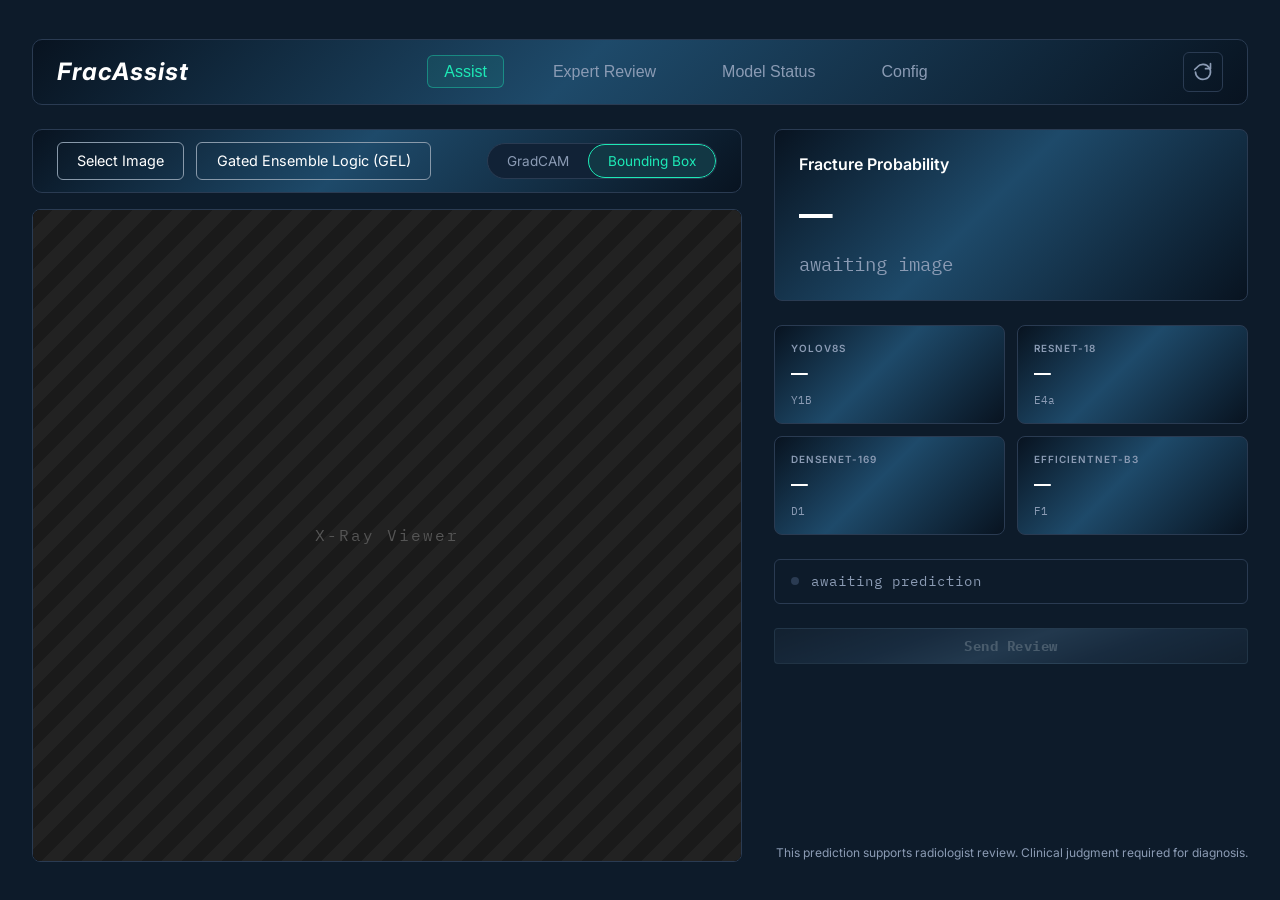
<file: index.html>
<!DOCTYPE html>
<html lang="en">
<head>
    <meta charset="UTF-8">
    <meta name="viewport" content="width=device-width, initial-scale=1.0">
    <title>FracAssist | Clinical Support</title>
    <link rel="stylesheet" href="style.css">
    <link href="https://fonts.googleapis.com/css2?family=Inter:wght@400;500;600;700&family=IBM+Plex+Mono:wght@400;600&display=swap" rel="stylesheet">
</head>
<body>
    <div class="app-container">

        <header class="navbar">
            <div class="brand">FracAssist</div>
            <nav class="tabs">
                <button class="tab active" data-tab="assist">Assist</button>
                <button class="tab" data-tab="review">Expert Review</button>
                <button class="tab" data-tab="health">Model Status</button>
                <button class="tab" data-tab="config">Config</button>
            </nav>
            <button class="icon-btn" id="refresh-btn" aria-label="Refresh">
                <svg width="20" height="20" viewBox="0 0 24 24" fill="none" stroke="currentColor" stroke-width="2" stroke-linecap="round" stroke-linejoin="round">
                    <path d="M21 2v6h-6"></path>
                    <path d="M3 12a9 9 0 1 0 2.1-5.9L2 9"></path>
                </svg>
            </button>
        </header>

        <!-- ── TAB: Assist ─────────────────────────────────────────── -->
        <main id="tab-assist" class="tab-panel content-area">

            <section class="left-column">
                <div class="controls-row">
                    <div class="action-buttons">
                        <input type="file" id="file-input" accept=".jpg,.jpeg,.png" style="display:none">
                        <button class="btn" id="select-btn">Select Image</button>
                        <select class="btn model-select" id="model-select">
                            <option value="gel">Gated Ensemble Logic (GEL)</option>
                            <option value="yolo">YOLOv8s only</option>
                            <option value="resnet">Classifiers only (no YOLO)</option>
                        </select>
                    </div>
                    <div class="toggle-group">
                        <input type="radio" id="view-grad" name="view-toggle" value="grad">
                        <label for="view-grad" class="toggle-label">GradCAM</label>
                        <input type="radio" id="view-box" name="view-toggle" value="box" checked>
                        <label for="view-box" class="toggle-label">Bounding Box</label>
                    </div>
                </div>

                <div class="image-display" id="image-display">
                    <!-- State: empty -->
                    <div id="state-empty" class="image-placeholder">
                        <span class="placeholder-text">X-Ray Viewer</span>
                    </div>

                    <!-- State: loading -->
                    <div id="state-loading" class="img-overlay hidden">
                        <div class="spinner"></div>
                        <span class="img-overlay-text">Analysing X-ray…</span>
                    </div>

                    <!-- State: result -->
                    <div id="state-result" class="img-overlay hidden">
                        <img id="result-img" alt="Prediction result">
                        <div class="img-badge" id="img-badge">GradCAM · DenseNet-169 · denseblock4</div>
                        <div class="img-id-badge" id="img-id-badge"></div>
                        <div class="zoom-controls">
                            <span class="zoom-label" id="zoom-label">100%</span>
                            <input type="range" class="zoom-slider" id="zoom-slider" min="100" max="140" value="100" step="1">
                            <button class="zoom-reset" id="zoom-reset" title="Reset zoom">↺</button>
                        </div>
                    </div>
                </div>
            </section>

            <section class="right-column">

                <div class="metric-card">
                    <div class="card-title">Fracture Probability</div>
                    <div class="card-value" id="prob-val">—</div>
                    <div class="card-subtitle" id="prob-sub">awaiting image</div>
                </div>

                <!-- ── 4 model output windows ─────────────────────── -->
                <div class="model-outputs">
                    <div class="model-card">
                        <div class="model-card-title">YOLOv8s</div>
                        <div class="model-card-value" id="yolo-val">—</div>
                        <div class="model-card-sub" id="yolo-sub">Y1B</div>
                    </div>
                    <div class="model-card">
                        <div class="model-card-title">ResNet-18</div>
                        <div class="model-card-value" id="resnet-val">—</div>
                        <div class="model-card-sub" id="resnet-sub">E4a</div>
                    </div>
                    <div class="model-card">
                        <div class="model-card-title">DenseNet-169</div>
                        <div class="model-card-value" id="densenet-val">—</div>
                        <div class="model-card-sub" id="densenet-sub">D1</div>
                    </div>
                    <div class="model-card">
                        <div class="model-card-title">EfficientNet-B3</div>
                        <div class="model-card-value" id="efficientnet-val">—</div>
                        <div class="model-card-sub" id="efficientnet-sub">F1</div>
                    </div>
                </div>

                <div class="status-banner" id="status-banner">
                    <span class="status-dot" id="status-dot"></span>
                    <span id="status-text">awaiting prediction</span>
                    <span class="status-model" id="status-model"></span>
                </div>

                <button class="send-review-btn" id="send-review-btn" disabled>Send Review</button>

                <div class="disclaimer">
                    This prediction supports radiologist review. Clinical judgment required for diagnosis.
                </div>

            </section>
        </main>

        <!-- ── TAB: Expert Review ─────────────────────────────────── -->
        <section id="tab-review" class="tab-panel hidden review-panel">

            <div class="review-header-bar">
                <span class="review-header-title">Awaiting Expert Review</span>
                <span class="review-header-count" id="review-count">2 pending</span>
            </div>

            <div class="review-table">
                <div class="review-table-head">
                    <div>Image ID</div>
                    <div>Preview</div>
                    <div>Condition</div>
                    <div>GEL Verdict</div>
                    <div>Model Output</div>
                    <div>Status</div>
                </div>
                <div id="review-queue"></div>
            </div>

            <!-- Diagnose Panel — always visible, fills remaining height -->
            <div class="diagnose-panel" id="diagnose-panel">
                <div class="diagnose-panel-header">
                    <span class="diagnose-panel-title">Diagnose Panel</span>
                    <span class="diagnose-panel-id" id="diagnose-panel-id">—</span>
                    <button class="diagnose-close-btn" onclick="closeDiagnose()">✕</button>
                </div>
                <div class="diagnose-panel-body">
                    <div class="diagnose-viewer">
                        <div class="diagnose-xray">
                            <img class="diagnose-xray-img hidden" id="diagnose-img" alt="">
                            <span class="placeholder-text" id="diagnose-placeholder">X-Ray Viewer</span>
                            <div class="zoom-controls" id="diagnose-zoom-controls">
                                <span class="zoom-label" id="diagnose-zoom-label">100%</span>
                                <input type="range" class="zoom-slider" id="diagnose-zoom-slider" min="100" max="140" value="100" step="1">
                                <button class="zoom-reset" id="diagnose-zoom-reset" title="Reset zoom">↺</button>
                            </div>
                        </div>
                    </div>
                    <div class="diagnose-controls">
                        <div class="diagnose-condition">
                            <span class="diagnose-condition-label">Condition</span>
                            <div class="diagnose-condition-btns">
                                <button class="diagnose-cond-btn" id="cond-fractured" data-val="Fractured">FRACTURED</button>
                                <button class="diagnose-cond-btn" id="cond-nonfractured" data-val="Non-Fractured">NON-FRACTURED</button>
                            </div>
                        </div>
                        <button class="btn diagnose-btn">Draw Boxes</button>
                        <button class="btn diagnose-submit" id="diagnose-submit-btn">Submit Diagnose</button>
                        <textarea class="diagnose-comments" id="diagnose-comments" placeholder="Diagnosis Comments (Optional)"></textarea>
                    </div>
                </div>
            </div>

        </section>

        <!-- ── TAB: Model Status ───────────────────────────────────── -->
        <section id="tab-health" class="tab-panel hidden health-panel">
            <h2 class="panel-title">Model Status — Approved Baselines</h2>
            <div class="health-grid">
                <div class="health-card">
                    <div class="health-card-title">ResNet-18 · E6</div>
                    <div class="health-row"><span>F1 (Fractured)</span><span class="text-teal">68.92% val / 68.85% test</span></div>
                    <div class="health-row"><span>Recall</span><span class="alert-amber">62.20% val / 68.85% test</span></div>
                    <div class="health-row"><span>Precision</span><span>77.27% val / 68.85% test</span></div>
                    <div class="health-row"><span>AUC</span><span class="text-teal">0.889 val / 0.899 test</span></div>
                    <div class="health-row"><span>Threshold</span><span>0.525 val-optimal · 0.425 test-sweep</span></div>
                    <div class="health-row"><span>Split</span><span class="text-teal">val + test confirmed</span></div>
                </div>
                <div class="health-card">
                    <div class="health-card-title">YOLOv8s · Y1B</div>
                    <div class="health-row"><span>mAP@0.5</span><span class="text-teal">0.651</span></div>
                    <div class="health-row"><span>Precision</span><span>0.761</span></div>
                    <div class="health-row"><span>Recall</span><span class="alert-amber">0.595</span></div>
                    <div class="health-row"><span>Conf threshold</span><span>0.25</span></div>
                    <div class="health-row"><span>vs paper</span><span class="text-teal">+8.9pp</span></div>
                </div>
                <div class="health-card">
                    <div class="health-card-title">DenseNet-169 · D1</div>
                    <div class="health-row"><span>F1 (Fractured)</span><span class="text-teal">72.39% val / 68.38% test</span></div>
                    <div class="health-row"><span>Recall</span><span class="alert-amber">71.95% val / 65.57% test</span></div>
                    <div class="health-row"><span>Precision</span><span>72.84% val / 71.43% test</span></div>
                    <div class="health-row"><span>AUC</span><span class="text-teal">0.844 val / 0.847 test</span></div>
                    <div class="health-row"><span>Threshold</span><span>0.175 val-optimal · 0.350 test-sweep</span></div>
                    <div class="health-row"><span>Split</span><span class="text-teal">val + test confirmed</span></div>
                </div>
                <div class="health-card">
                    <div class="health-card-title">EfficientNet-B3 · F1</div>
                    <div class="health-row"><span>F1 (Fractured)</span><span class="text-teal">67.07% val / 56.34% test</span></div>
                    <div class="health-row"><span>Recall</span><span class="alert-amber">68.29% val / 65.57% test</span></div>
                    <div class="health-row"><span>Precision</span><span>65.88% val / 49.38% test</span></div>
                    <div class="health-row"><span>AUC</span><span class="text-teal">0.883 val / 0.818 test</span></div>
                    <div class="health-row"><span>Threshold</span><span>0.525 val-optimal · 0.325 test-sweep</span></div>
                    <div class="health-row"><span>Split</span><span class="text-teal">val + test confirmed</span></div>
                </div>
                <div class="health-card health-card-wide">
                    <div class="health-card-title">GEL — Gated Ensemble Logic</div>
                    <div class="health-row"><span>F1 (Fractured)</span><span class="text-teal">70.13% val / 67.74% test (sweep-opt)</span></div>
                    <div class="health-row"><span>AUC</span><span class="text-teal">0.8999 val / 0.8540 test — highest on both splits</span></div>
                    <div class="health-row"><span>OAM — Asymmetric</span><span>|p_i − μ| &gt; 0.40 · HIGH outlier k=0.30 (lenient) · LOW outlier k=0.10 (aggressive)</span></div>
                    <div class="health-row"><span>PDWF — Performance-Driven Weighted Fusion</span><span class="text-teal">F1-weighted: ResNet-18 (0.689) + DenseNet-169 (0.724) + EfficientNet-B3 (0.671)</span></div>
                    <div class="health-row"><span>BVG — Bounding Box Validation Gate</span><span class="text-teal">P_final authenticates YOLO bbox (P_final ≥ τ = 0.35) · gate pass 16.5% val / 17.8% test</span></div>
                    <div class="health-row"><span>GradCAM target</span><span>DenseNet-169 denseblock4</span></div>
                    <div class="health-row"><span>Dataset</span><span>FracAtlas · 4,083 X-rays</span></div>
                </div>
            </div>
        </section>

        <!-- ── TAB: Config ─────────────────────────────────────────── -->
        <section id="tab-config" class="tab-panel hidden config-panel">
            <h2 class="panel-title">Inference Configuration</h2>
            <div class="config-list">
                <div class="config-row">
                    <div>
                        <div class="config-label">YOLO Confidence Threshold</div>
                        <div class="config-sub">Fixed from Y1B training — do not change</div>
                    </div>
                    <span class="config-val text-teal">0.25</span>
                </div>
                <div class="config-row">
                    <div>
                        <div class="config-label">ResNet-18 Threshold</div>
                        <div class="config-sub">E6 CAALMIX champion — val-set threshold sweep optimal</div>
                    </div>
                    <span class="config-val text-teal">0.525</span>
                </div>
                <div class="config-row">
                    <div>
                        <div class="config-label">DenseNet-169 Threshold</div>
                        <div class="config-sub">D1 — val-set threshold sweep optimal</div>
                    </div>
                    <span class="config-val" id="cfg-densenet-threshold">0.175</span>
                </div>
                <div class="config-row">
                    <div>
                        <div class="config-label">EfficientNet-B3 Threshold</div>
                        <div class="config-sub">F1 — val-set threshold sweep optimal</div>
                    </div>
                    <span class="config-val text-teal" id="cfg-efficientnet-threshold">0.525</span>
                </div>
                <div class="config-row">
                    <div>
                        <div class="config-label">YOLO Image Size</div>
                        <div class="config-sub">Must match training config exactly</div>
                    </div>
                    <span class="config-val">600 × 600</span>
                </div>
                <div class="config-row">
                    <div>
                        <div class="config-label">Classifier Input Pipeline</div>
                        <div class="config-sub">Resize 224 × 224 → Grayscale 3ch → ImageNet norm</div>
                    </div>
                    <span class="config-val">224 × 224</span>
                </div>
                <div class="config-row">
                    <div>
                        <div class="config-label">GradCAM Hook Layer</div>
                        <div class="config-sub">Final dense block of DenseNet-169 (before global avg pool)</div>
                    </div>
                    <span class="config-val">denseblock4</span>
                </div>
                <div class="config-row">
                    <div>
                        <div class="config-label">Compute Device</div>
                        <div class="config-sub">Auto-detected at server startup</div>
                    </div>
                    <span class="config-val" id="cfg-device">—</span>
                </div>
            </div>

            <h2 class="panel-title config-section-gap">Gated Ensemble Logic (GEL)</h2>
            <div class="config-list">
                <div class="config-row">
                    <div>
                        <div class="config-label">ResNet-18 F1 Anchor</div>
                        <div class="config-sub">E6 val F1 — performance weight in BVG &amp; PDWF</div>
                    </div>
                    <span class="config-val text-teal">0.689</span>
                </div>
                <div class="config-row">
                    <div>
                        <div class="config-label">DenseNet-169 F1 Anchor</div>
                        <div class="config-sub">D1 val F1 — performance weight in BVG &amp; PDWF</div>
                    </div>
                    <span class="config-val text-teal">0.724</span>
                </div>
                <div class="config-row">
                    <div>
                        <div class="config-label">EfficientNet-B3 F1 Anchor</div>
                        <div class="config-sub">F1 val F1 — performance weight in BVG &amp; PDWF</div>
                    </div>
                    <span class="config-val text-teal">0.671</span>
                </div>
                <div class="config-row">
                    <div>
                        <div class="config-label">BVG Gate Threshold (τ)</div>
                        <div class="config-sub">Classifier consensus below this suppresses YOLO bbox</div>
                    </div>
                    <span class="config-val">0.35</span>
                </div>
                <div class="config-row">
                    <div>
                        <div class="config-label">OAM Disagreement Limit (δ)</div>
                        <div class="config-sub">Deviation from mean above this flags a model as outlier</div>
                    </div>
                    <span class="config-val">0.40</span>
                </div>
                <div class="config-row">
                    <div>
                        <div class="config-label">OAM Penalty — LOW outlier (k_low)</div>
                        <div class="config-sub">Lone no-fracture dissenter against fracture consensus — aggressive suppression</div>
                    </div>
                    <span class="config-val text-teal">0.10</span>
                </div>
                <div class="config-row">
                    <div>
                        <div class="config-label">OAM Penalty — HIGH outlier (k_high)</div>
                        <div class="config-sub">Lone fracture signal against no-fracture consensus — lenient to preserve fracture signal</div>
                    </div>
                    <span class="config-val text-teal">0.30</span>
                </div>
                <div class="config-row">
                    <div>
                        <div class="config-label">OAM Penalty — Balanced reference (k_standard)</div>
                        <div class="config-sub">Symmetric baseline — not used in inference, preserved for comparison</div>
                    </div>
                    <span class="config-val">0.20</span>
                </div>
            </div>
        </section>

    </div>

    <script src="scripts.js" defer></script>
</body>
</html>
</file>
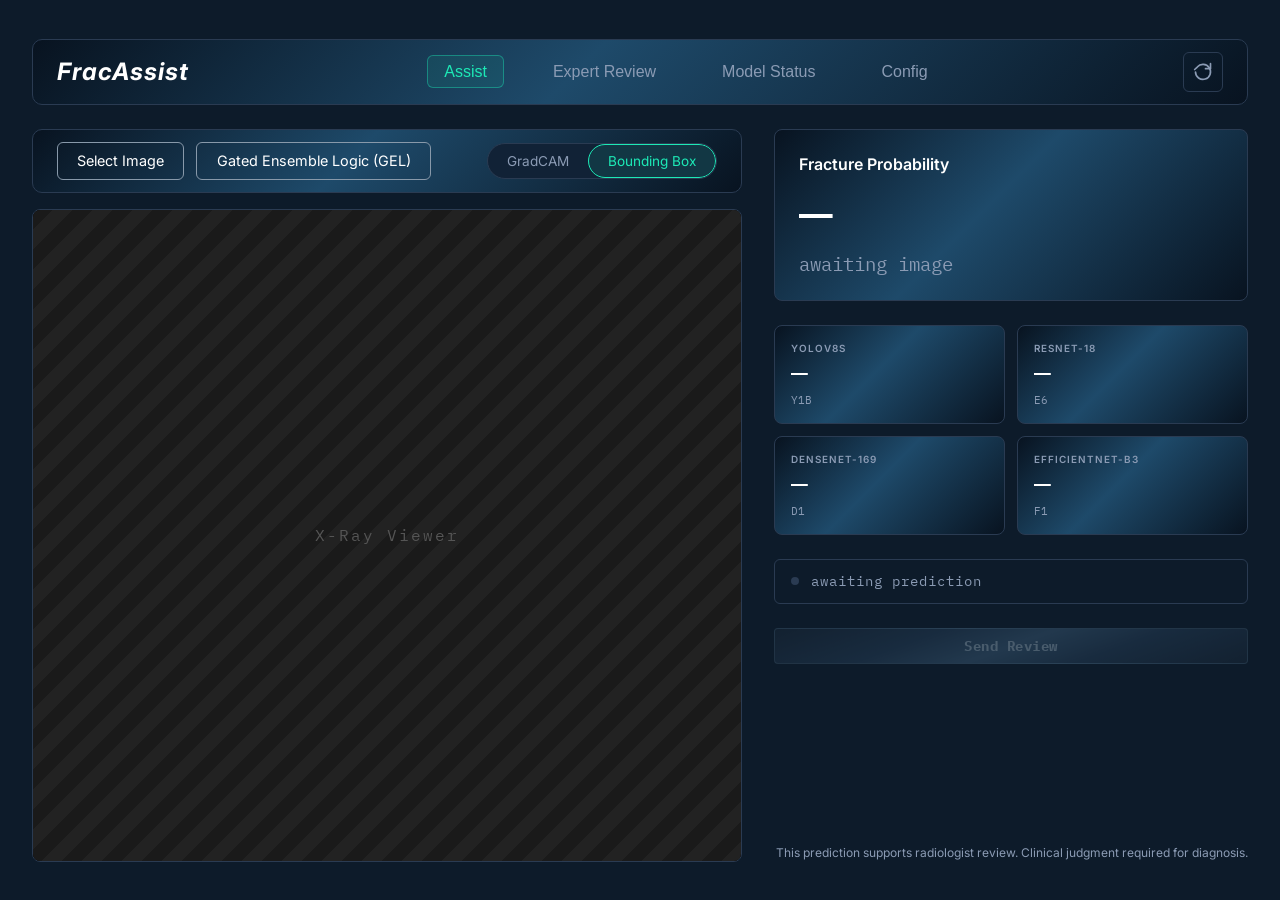
<file: FracAssist_Inference/index.html>
<!DOCTYPE html>
<html lang="en">
<head>
    <meta charset="UTF-8">
    <meta name="viewport" content="width=device-width, initial-scale=1.0">
    <title>FracAssist | Clinical Support</title>
    <link rel="stylesheet" href="style.css">
    <link href="https://fonts.googleapis.com/css2?family=Inter:wght@400;500;600;700&family=IBM+Plex+Mono:wght@400;600&display=swap" rel="stylesheet">
</head>
<body>
    <div class="app-container">

        <header class="navbar">
            <div class="brand">FracAssist</div>
            <nav class="tabs">
                <button class="tab active" data-tab="assist">Assist</button>
                <button class="tab" data-tab="review">Expert Review</button>
                <button class="tab" data-tab="health">Model Status</button>
                <button class="tab" data-tab="config">Config</button>
            </nav>
            <button class="icon-btn" id="refresh-btn" aria-label="Refresh">
                <svg width="20" height="20" viewBox="0 0 24 24" fill="none" stroke="currentColor" stroke-width="2" stroke-linecap="round" stroke-linejoin="round">
                    <path d="M21 2v6h-6"></path>
                    <path d="M3 12a9 9 0 1 0 2.1-5.9L2 9"></path>
                </svg>
            </button>
        </header>

        <!-- ── TAB: Assist ─────────────────────────────────────────── -->
        <main id="tab-assist" class="tab-panel content-area">

            <section class="left-column">
                <div class="controls-row">
                    <div class="action-buttons">
                        <input type="file" id="file-input" accept=".jpg,.jpeg,.png" style="display:none">
                        <button class="btn" id="select-btn">Select Image</button>
                        <select class="btn model-select" id="model-select">
                            <option value="gel">Gated Ensemble Logic (GEL)</option>
                            <option value="yolo">YOLOv8s only</option>
                            <option value="resnet">Classifiers only (no YOLO)</option>
                        </select>
                    </div>
                    <div class="toggle-group">
                        <input type="radio" id="view-grad" name="view-toggle" value="grad">
                        <label for="view-grad" class="toggle-label">GradCAM</label>
                        <input type="radio" id="view-box" name="view-toggle" value="box" checked>
                        <label for="view-box" class="toggle-label">Bounding Box</label>
                    </div>
                </div>

                <div class="image-display" id="image-display">
                    <!-- State: empty -->
                    <div id="state-empty" class="image-placeholder">
                        <span class="placeholder-text">X-Ray Viewer</span>
                    </div>

                    <!-- State: loading -->
                    <div id="state-loading" class="img-overlay hidden">
                        <div class="spinner"></div>
                        <span class="img-overlay-text">Analysing X-ray…</span>
                    </div>

                    <!-- State: result -->
                    <div id="state-result" class="img-overlay hidden">
                        <img id="result-img" alt="Prediction result">
                        <div class="img-badge" id="img-badge">GradCAM · DenseNet-169 · denseblock4</div>
                        <div class="img-id-badge" id="img-id-badge"></div>
                        <div class="zoom-controls">
                            <span class="zoom-label" id="zoom-label">100%</span>
                            <input type="range" class="zoom-slider" id="zoom-slider" min="100" max="140" value="100" step="1">
                            <button class="zoom-reset" id="zoom-reset" title="Reset zoom">↺</button>
                        </div>
                    </div>
                </div>
            </section>

            <section class="right-column">

                <div class="metric-card">
                    <div class="card-title">Fracture Probability</div>
                    <div class="card-value" id="prob-val">—</div>
                    <div class="card-subtitle" id="prob-sub">awaiting image</div>
                </div>

                <!-- ── 4 model output windows ─────────────────────── -->
                <div class="model-outputs">
                    <div class="model-card">
                        <div class="model-card-title">YOLOv8s</div>
                        <div class="model-card-value" id="yolo-val">—</div>
                        <div class="model-card-sub" id="yolo-sub">Y1B</div>
                    </div>
                    <div class="model-card">
                        <div class="model-card-title">ResNet-18</div>
                        <div class="model-card-value" id="resnet-val">—</div>
                        <div class="model-card-sub" id="resnet-sub">E6</div>
                    </div>
                    <div class="model-card">
                        <div class="model-card-title">DenseNet-169</div>
                        <div class="model-card-value" id="densenet-val">—</div>
                        <div class="model-card-sub" id="densenet-sub">D1</div>
                    </div>
                    <div class="model-card">
                        <div class="model-card-title">EfficientNet-B3</div>
                        <div class="model-card-value" id="efficientnet-val">—</div>
                        <div class="model-card-sub" id="efficientnet-sub">F1</div>
                    </div>
                </div>

                <div class="status-banner" id="status-banner">
                    <span class="status-dot" id="status-dot"></span>
                    <span id="status-text">awaiting prediction</span>
                    <span class="status-model" id="status-model"></span>
                </div>

                <button class="send-review-btn" id="send-review-btn" disabled>Send Review</button>

                <div class="disclaimer">
                    This prediction supports radiologist review. Clinical judgment required for diagnosis.
                </div>

            </section>
        </main>

        <!-- ── TAB: Expert Review ─────────────────────────────────── -->
        <section id="tab-review" class="tab-panel hidden review-panel">

            <div class="review-header-bar">
                <span class="review-header-title">Awaiting Expert Review</span>
                <span class="review-header-count" id="review-count">2 pending</span>
            </div>

            <div class="review-table">
                <div class="review-table-head">
                    <div>Image ID</div>
                    <div>Preview</div>
                    <div>Condition</div>
                    <div>GEL Verdict</div>
                    <div>Model Output</div>
                    <div>Status</div>
                </div>
                <div id="review-queue"></div>
            </div>

            <!-- Diagnose Panel — always visible, fills remaining height -->
            <div class="diagnose-panel" id="diagnose-panel">
                <div class="diagnose-panel-header">
                    <span class="diagnose-panel-title">Diagnose Panel</span>
                    <span class="diagnose-panel-id" id="diagnose-panel-id">—</span>
                    <button class="diagnose-close-btn" onclick="closeDiagnose()">✕</button>
                </div>
                <div class="diagnose-panel-body">
                    <div class="diagnose-viewer">
                        <div class="diagnose-xray">
                            <img class="diagnose-xray-img hidden" id="diagnose-img" alt="">
                            <span class="placeholder-text" id="diagnose-placeholder">X-Ray Viewer</span>
                            <div class="zoom-controls" id="diagnose-zoom-controls">
                                <span class="zoom-label" id="diagnose-zoom-label">100%</span>
                                <input type="range" class="zoom-slider" id="diagnose-zoom-slider" min="100" max="140" value="100" step="1">
                                <button class="zoom-reset" id="diagnose-zoom-reset" title="Reset zoom">↺</button>
                            </div>
                        </div>
                    </div>
                    <div class="diagnose-controls">
                        <div class="diagnose-condition">
                            <span class="diagnose-condition-label">Condition</span>
                            <div class="diagnose-condition-btns">
                                <button class="diagnose-cond-btn" id="cond-fractured" data-val="Fractured">FRACTURED</button>
                                <button class="diagnose-cond-btn" id="cond-nonfractured" data-val="Non-Fractured">NON-FRACTURED</button>
                            </div>
                        </div>
                        <button class="btn diagnose-btn">Draw Boxes</button>
                        <button class="btn diagnose-submit" id="diagnose-submit-btn">Submit Diagnose</button>
                        <textarea class="diagnose-comments" id="diagnose-comments" placeholder="Diagnosis Comments (Optional)"></textarea>
                    </div>
                </div>
            </div>

        </section>

        <!-- ── TAB: Model Status ───────────────────────────────────── -->
        <section id="tab-health" class="tab-panel hidden health-panel">
            <h2 class="panel-title">Model Status — Approved Baselines</h2>
            <div class="health-grid">
                <div class="health-card">
                    <div class="health-card-title">ResNet-18 · E6</div>
                    <div class="health-row"><span>F1 (Fractured)</span><span class="text-teal">68.92% val / 65.45% test</span></div>
                    <div class="health-row"><span>Recall</span><span class="alert-amber">62.20% val / 59.02% test</span></div>
                    <div class="health-row"><span>Precision</span><span>77.27% val / 73.47% test</span></div>
                    <div class="health-row"><span>AUC</span><span class="text-teal">0.889 val / 0.899 test</span></div>
                    <div class="health-row"><span>Threshold</span><span>0.525 val-optimal (carried to test)</span></div>
                    <div class="health-row"><span>Split</span><span class="text-teal">val + test confirmed</span></div>
                </div>
                <div class="health-card">
                    <div class="health-card-title">YOLOv8s · Y1B</div>
                    <div class="health-row"><span>mAP@0.5</span><span class="text-teal">0.651</span></div>
                    <div class="health-row"><span>Precision</span><span>0.761</span></div>
                    <div class="health-row"><span>Recall</span><span class="alert-amber">0.595</span></div>
                    <div class="health-row"><span>Conf threshold</span><span>0.25</span></div>
                    <div class="health-row"><span>vs paper</span><span class="text-teal">+8.9pp</span></div>
                </div>
                <div class="health-card">
                    <div class="health-card-title">DenseNet-169 · D1</div>
                    <div class="health-row"><span>F1 (Fractured)</span><span class="text-teal">72.39% val / 67.77% test</span></div>
                    <div class="health-row"><span>Recall</span><span class="alert-amber">71.95% val / 67.21% test</span></div>
                    <div class="health-row"><span>Precision</span><span>72.84% val / 68.33% test</span></div>
                    <div class="health-row"><span>AUC</span><span class="text-teal">0.844 val / 0.847 test</span></div>
                    <div class="health-row"><span>Threshold</span><span>0.175 val-optimal (carried to test)</span></div>
                    <div class="health-row"><span>Split</span><span class="text-teal">val + test confirmed</span></div>
                </div>
                <div class="health-card">
                    <div class="health-card-title">EfficientNet-B3 · F1</div>
                    <div class="health-row"><span>F1 (Fractured)</span><span class="text-teal">67.07% val / 53.91% test</span></div>
                    <div class="health-row"><span>Recall</span><span class="alert-amber">68.29% val / 50.82% test</span></div>
                    <div class="health-row"><span>Precision</span><span>65.88% val / 57.41% test</span></div>
                    <div class="health-row"><span>AUC</span><span class="text-teal">0.883 val / 0.818 test</span></div>
                    <div class="health-row"><span>Threshold</span><span>0.525 val-optimal (carried to test)</span></div>
                    <div class="health-row"><span>Split</span><span class="text-teal">val + test confirmed</span></div>
                </div>
                <div class="health-card health-card-wide">
                    <div class="health-card-title">GEL v3 — Gated Ensemble Logic (Grid-Optimal)</div>
                    <div class="health-row"><span>F1 (Fractured)</span><span class="text-teal">73.94% val / 66.14% test — best of all models on val</span></div>
                    <div class="health-row"><span>AUC</span><span class="text-teal">0.9060 val / 0.8916 test — highest on val</span></div>
                    <div class="health-row"><span>Threshold</span><span>0.400 val-optimal (carried to test)</span></div>
                    <div class="health-row"><span>RC — Expert-Dominant (γ=11.4)</span><span class="text-teal">ResNet ~30.9% · DenseNet ~43.1% · EfficientNet ~26.0%</span></div>
                    <div class="health-row"><span>OAM — Asymmetric (δ=0.21)</span><span>|p_i − μ| &gt; 0.21 · HIGH outlier k=0.30 (lenient) · LOW outlier k=0.10 (aggressive) · ~19% trigger on val</span></div>
                    <div class="health-row"><span>PDWF — Performance-Driven Weighted Fusion</span><span class="text-teal">Expert-Dominant weighted fusion · F1 anchors: ResNet 0.689 · DenseNet 0.724 · EfficientNet 0.671</span></div>
                    <div class="health-row"><span>BVG — Binary Verification Gate</span><span class="text-teal">P_final ≥ τ = 0.35 · gate pass 18.4% val / 20.8% test</span></div>
                    <div class="health-row"><span>GradCAM target</span><span>DenseNet-169 denseblock4</span></div>
                    <div class="health-row"><span>Dataset</span><span>FracAtlas · 4,083 X-rays</span></div>
                </div>
            </div>

            <!-- ── GEL Pipeline Architecture Panel ──────────────────── -->
            <div class="gel-pipeline-section">
                <h2 class="panel-title gel-pipeline-gap">GEL v3 — Pipeline Architecture</h2>
                <div class="gel-pipeline">

                    <!-- Stage 1: RC -->
                    <div class="gel-stage">
                        <div class="gel-stage-header">
                            <span class="gel-stage-num">1</span>
                            <div>
                                <div class="gel-stage-abbr">RC</div>
                                <div class="gel-stage-title">Reliability Calculation</div>
                                <div class="gel-stage-long">Expert-Dominant Exponential</div>
                            </div>
                        </div>
                        <div class="gel-formula">RC_i = (F1_i + b)^γ / Σ(F1_j + b)^γ</div>
                        <div class="gel-params">
                            <div class="gel-param"><span>γ (seniority dial)</span><span class="text-teal">11.4</span></div>
                            <div class="gel-param"><span>b (competency floor)</span><span class="text-teal">0.5</span></div>
                        </div>
                        <div class="gel-weight-bars">
                            <div class="gel-weight-bar">
                                <span class="gel-weight-label">DenseNet</span>
                                <div class="gel-bar-track"><div class="gel-bar-fill" style="width:43.1%"></div></div>
                                <span class="gel-weight-pct text-teal">43.1%</span>
                            </div>
                            <div class="gel-weight-bar">
                                <span class="gel-weight-label">ResNet</span>
                                <div class="gel-bar-track"><div class="gel-bar-fill" style="width:30.9%"></div></div>
                                <span class="gel-weight-pct">30.9%</span>
                            </div>
                            <div class="gel-weight-bar">
                                <span class="gel-weight-label">EfficientNet</span>
                                <div class="gel-bar-track"><div class="gel-bar-fill" style="width:26%"></div></div>
                                <span class="gel-weight-pct">26.0%</span>
                            </div>
                        </div>
                        <p class="gel-stage-desc">Expert-Dominant exponent (γ=11.4) amplifies the performance gap, assigning disproportionately higher weight to the best classifier rather than treating all models as equal.</p>
                    </div>

                    <div class="gel-arrow">▶</div>

                    <!-- Stage 2: OAM -->
                    <div class="gel-stage">
                        <div class="gel-stage-header">
                            <span class="gel-stage-num">2</span>
                            <div>
                                <div class="gel-stage-abbr">OAM</div>
                                <div class="gel-stage-title">Outlier-Aware Modification</div>
                                <div class="gel-stage-long">Asymmetric</div>
                            </div>
                        </div>
                        <div class="gel-formula">if |p_i − μ| &gt; δ: RC_i × k</div>
                        <div class="gel-params">
                            <div class="gel-param"><span>δ (disagree limit)</span><span>0.21</span></div>
                            <div class="gel-param"><span class="text-teal">HIGH outlier k (lenient)</span><span class="text-teal">0.30</span></div>
                            <div class="gel-param"><span class="alert-amber">LOW outlier k (aggressive)</span><span class="alert-amber">0.10</span></div>
                        </div>
                        <p class="gel-stage-desc"><span class="alert-amber">Asymmetric by design</span> — a lone fracture signal (HIGH: p &gt; μ) is penalised leniently, preserving sensitivity. A lone no-fracture dissenter (LOW: p &lt; μ) against fracture consensus is suppressed aggressively. Missing a fracture is clinically costlier than a false alarm.</p>
                        <div class="gel-stat-note">~19% trigger rate · val set</div>
                    </div>

                    <div class="gel-arrow">▶</div>

                    <!-- Stage 3: PDWF -->
                    <div class="gel-stage">
                        <div class="gel-stage-header">
                            <span class="gel-stage-num">3</span>
                            <div>
                                <div class="gel-stage-abbr">PDWF</div>
                                <div class="gel-stage-title">Performance-Driven Weighted Fusion</div>
                            </div>
                        </div>
                        <div class="gel-formula">P_final = Σ(p_i × RC_adj) / Σ RC_adj</div>
                        <div class="gel-params">
                            <div class="gel-param"><span>Classification threshold</span><span class="text-teal">0.40</span></div>
                            <div class="gel-param"><span>Val AUC</span><span class="text-teal">0.9060</span></div>
                            <div class="gel-param"><span>Val F1</span><span class="text-teal">73.94%</span></div>
                        </div>
                        <p class="gel-stage-desc">Weighted average using OAM-adjusted RC weights. YOLO is intentionally excluded — detection mAP is not comparable to classification F1 and must not enter the weighted sum.</p>
                    </div>

                    <div class="gel-arrow">▶</div>

                    <!-- Stage 4: BVG -->
                    <div class="gel-stage">
                        <div class="gel-stage-header">
                            <span class="gel-stage-num">4</span>
                            <div>
                                <div class="gel-stage-abbr">BVG</div>
                                <div class="gel-stage-title">Binary Verification Gate</div>
                            </div>
                        </div>
                        <div class="gel-formula">pass if P_final ≥ τ = 0.35</div>
                        <div class="gel-params">
                            <div class="gel-param"><span>Gate pass — val</span><span class="text-teal">18.4%</span></div>
                            <div class="gel-param"><span>Gate pass — test</span><span class="text-teal">20.8%</span></div>
                        </div>
                        <p class="gel-stage-desc">The classifier ensemble validates YOLO detections. If P_final &lt; τ, the YOLO bounding box is suppressed even if YOLO flagged a region. P_final is always reported regardless of gate outcome.</p>
                        <div class="gel-stat-note">P_final reported regardless of gate</div>
                    </div>

                </div>
            </div>

        </section>

        <!-- ── TAB: Config ─────────────────────────────────────────── -->
        <section id="tab-config" class="tab-panel hidden config-panel">
            <h2 class="panel-title">Inference Configuration</h2>
            <div class="config-list">
                <div class="config-row">
                    <div>
                        <div class="config-label">YOLO Confidence Threshold</div>
                        <div class="config-sub">Fixed from Y1B training — do not change</div>
                    </div>
                    <span class="config-val text-teal">0.25</span>
                </div>
                <div class="config-row">
                    <div>
                        <div class="config-label">ResNet-18 Threshold</div>
                        <div class="config-sub">E6 CAALMIX champion — val-set threshold sweep optimal</div>
                    </div>
                    <span class="config-val text-teal">0.525</span>
                </div>
                <div class="config-row">
                    <div>
                        <div class="config-label">DenseNet-169 Threshold</div>
                        <div class="config-sub">D1 — val-set threshold sweep optimal</div>
                    </div>
                    <span class="config-val" id="cfg-densenet-threshold">0.175</span>
                </div>
                <div class="config-row">
                    <div>
                        <div class="config-label">EfficientNet-B3 Threshold</div>
                        <div class="config-sub">F1 — val-set threshold sweep optimal</div>
                    </div>
                    <span class="config-val text-teal" id="cfg-efficientnet-threshold">0.525</span>
                </div>
                <div class="config-row">
                    <div>
                        <div class="config-label">YOLO Image Size</div>
                        <div class="config-sub">Must match training config exactly</div>
                    </div>
                    <span class="config-val">600 × 600</span>
                </div>
                <div class="config-row">
                    <div>
                        <div class="config-label">Classifier Input Pipeline</div>
                        <div class="config-sub">Resize 224 × 224 → Grayscale 3ch → ImageNet norm</div>
                    </div>
                    <span class="config-val">224 × 224</span>
                </div>
                <div class="config-row">
                    <div>
                        <div class="config-label">GradCAM Hook Layer</div>
                        <div class="config-sub">Final dense block of DenseNet-169 (before global avg pool)</div>
                    </div>
                    <span class="config-val">denseblock4</span>
                </div>
                <div class="config-row">
                    <div>
                        <div class="config-label">Compute Device</div>
                        <div class="config-sub">Auto-detected at server startup</div>
                    </div>
                    <span class="config-val" id="cfg-device">—</span>
                </div>
            </div>

            <h2 class="panel-title config-section-gap">Gated Ensemble Logic (GEL)</h2>
            <div class="config-list">
                <div class="config-row">
                    <div>
                        <div class="config-label">ResNet-18 F1 Anchor</div>
                        <div class="config-sub">E6 val F1 — performance weight in BVG &amp; PDWF</div>
                    </div>
                    <span class="config-val text-teal" data-gel-key="gel_f1_resnet">0.689</span>
                </div>
                <div class="config-row">
                    <div>
                        <div class="config-label">DenseNet-169 F1 Anchor</div>
                        <div class="config-sub">D1 val F1 — performance weight in BVG &amp; PDWF</div>
                    </div>
                    <span class="config-val text-teal" data-gel-key="gel_f1_densenet">0.724</span>
                </div>
                <div class="config-row">
                    <div>
                        <div class="config-label">EfficientNet-B3 F1 Anchor</div>
                        <div class="config-sub">F1 val F1 — performance weight in BVG &amp; PDWF</div>
                    </div>
                    <span class="config-val text-teal" data-gel-key="gel_f1_efficientnet">0.671</span>
                </div>
                <div class="config-row">
                    <div>
                        <div class="config-label">BVG Gate Threshold (τ)</div>
                        <div class="config-sub">Classifier consensus below this suppresses YOLO bbox</div>
                    </div>
                    <span class="config-val" data-gel-key="gel_tau">0.35</span>
                </div>
                <div class="config-row">
                    <div>
                        <div class="config-label">OAM Disagreement Limit (δ)</div>
                        <div class="config-sub">Deviation from mean above this flags a model as outlier</div>
                    </div>
                    <span class="config-val" data-gel-key="gel_disagree_lim">0.21</span>
                </div>
                <div class="config-row">
                    <div>
                        <div class="config-label">OAM Penalty — LOW outlier (k_low)</div>
                        <div class="config-sub">Lone no-fracture dissenter against fracture consensus — aggressive suppression</div>
                    </div>
                    <span class="config-val text-teal" data-gel-key="gel_penalty_k_low">0.10</span>
                </div>
                <div class="config-row">
                    <div>
                        <div class="config-label">OAM Penalty — HIGH outlier (k_high)</div>
                        <div class="config-sub">Lone fracture signal against no-fracture consensus — lenient to preserve fracture signal</div>
                    </div>
                    <span class="config-val text-teal" data-gel-key="gel_penalty_k_high">0.30</span>
                </div>
                <div class="config-row">
                    <div>
                        <div class="config-label">OAM Penalty — Balanced reference (k_standard)</div>
                        <div class="config-sub">Symmetric baseline — not used in inference, preserved for comparison</div>
                    </div>
                    <span class="config-val" data-gel-key="gel_penalty_k_standard">0.20</span>
                </div>
            </div>
        </section>

    </div>

    <script src="scripts.js" defer></script>
</body>
</html>
</file>
<file: style.css>
:root {
    /* Color Palette */
    --bg-main: #0D1B2A;
    --bg-panel: #112236;
    --border-color: #2A3B52;
    --accent-teal: #1DE9B6;
    --alert-red: #FF6B6B;
    
    /* Text Colors */
    --text-primary: #FFFFFF;
    --text-secondary: #8B9BB4;
    
    /* Typography */
    --font-sans: 'Inter', sans-serif;
    --font-mono: 'IBM Plex Mono', monospace;
}

* {
    box-sizing: border-box;
    margin: 0;
    padding: 0;
}

body {
    background-color: var(--bg-main);
    color: var(--text-primary);
    font-family: var(--font-sans);
    height: 100vh;
    display: flex;
    justify-content: center;
    align-items: center;
}

.app-container {
    width: 100%;
    max-width: 1400px;
    height: 95vh;
    display: flex;
    flex-direction: column;
    padding: 1rem 2rem;
}

/* --- Header / Navigation --- */
.navbar {
    display: flex;
    justify-content: space-between;
    align-items: center;
    padding: 0.75rem 1.5rem;
    margin-bottom: 1.5rem;
    border: 1px solid var(--border-color);
    border-radius: 10px;
    background: linear-gradient(135deg, #081320 0%, #1E4A6A 45%, #081320 100%);
    backdrop-filter: blur(10px);
    position: sticky;
    top: 0;
    z-index: 10;
}

.brand {
    font-size: 1.5rem;
    font-weight: 700;
    font-style: italic;
    letter-spacing: 1px;
}

.tabs {
    display: flex;
    gap: 2rem;
}

.tab {
    background: none;
    border: 1px solid transparent;
    border-radius: 6px;
    color: var(--text-secondary);
    font-size: 1rem;
    font-weight: 500;
    cursor: pointer;
    padding: 0.4rem 1rem;
    position: relative;
    transition: all 0.2s;
}

.tab:hover {
    color: var(--text-primary);
    border-color: var(--border-color);
}

.tab.active {
    color: var(--accent-teal);
    border-color: rgba(29, 233, 182, 0.4);
    background: rgba(29, 233, 182, 0.08);
}

.tab.active::after {
    display: none;
}

.icon-btn {
    background: transparent;
    border: 1px solid var(--border-color);
    color: var(--text-secondary);
    width: 40px;
    height: 40px;
    border-radius: 6px;
    display: flex;
    align-items: center;
    justify-content: center;
    cursor: pointer;
}

.icon-btn:hover {
    border-color: var(--text-primary);
    color: var(--text-primary);
}

/* --- Main Layout --- */
.content-area {
    display: flex;
    gap: 2rem;
    flex: 1;
    min-height: 0; /* allows flex children to scroll if needed */
}

/* --- Left Column (60%) --- */
.left-column {
    flex: 6;
    display: flex;
    flex-direction: column;
    gap: 1rem;
}

.controls-row {
    display: flex;
    justify-content: space-between;
    align-items: center;
    background: linear-gradient(135deg, #081320 0%, #1E4A6A 45%, #081320 100%);
    border: 1px solid var(--border-color);
    border-radius: 10px;
    padding: 0.75rem 1.5rem;
}

.btn {
    background: transparent;
    color: var(--text-primary);
    border: 1px solid var(--border-color);
    padding: 0.6rem 1.2rem;
    border-radius: 6px;
    font-size: 0.9rem;
    cursor: pointer;
    font-family: var(--font-sans);
    margin-right: 0.5rem;
}

.btn:hover {
    background: var(--border-color);
}

/* Toggle Pill Buttons */
.toggle-group {
    display: flex;
    background: var(--bg-panel);
    border: 1px solid var(--border-color);
    border-radius: 20px;
    overflow: hidden;
}

.toggle-group input[type="radio"] {
    display: none;
}

.toggle-label {
    padding: 0.5rem 1.2rem;
    cursor: pointer;
    font-size: 0.85rem;
    color: var(--text-secondary);
    transition: all 0.2s;
    text-align: center;
    display: flex;
    align-items: center;
    justify-content: center;
}

.toggle-group input[type="radio"]:checked + .toggle-label {
    background-color: rgba(29, 233, 182, 0.1);
    color: var(--accent-teal);
    border: 1px solid var(--accent-teal);
    border-radius: 20px;
}

/* Image Display Area */
.image-display {
    flex: 1;
    border: 1px solid var(--border-color);
    border-radius: 8px;
    background: #000000;
    position: relative;
    display: flex;
    justify-content: center;
    align-items: center;
    overflow: hidden;
}

.image-placeholder {
    width: 100%;
    height: 100%;
    background: linear-gradient(135deg, #1a1a1a 25%, #222 25%, #222 50%, #1a1a1a 50%, #1a1a1a 75%, #222 75%, #222 100%);
    background-size: 40px 40px;
    display: flex;
    justify-content: center;
    align-items: center;
    position: relative;
}

.placeholder-text {
    color: #555;
    font-family: var(--font-mono);
    letter-spacing: 2px;
}

/* Bounding box simulation */
.bounding-box {
    position: absolute;
    width: 30%;
    height: 40%;
    border: 2px solid var(--alert-red);
    top: 30%;
    left: 35%;
}

/* --- Right Column (40%) --- */
.right-column {
    flex: 4;
    display: flex;
    flex-direction: column;
    gap: 1.5rem;
}

.metric-card {
    background: linear-gradient(135deg, #081320 0%, #1E4A6A 45%, #081320 100%);
    border: 1px solid var(--border-color);
    border-radius: 8px;
    padding: 1.5rem;
    display: flex;
    flex-direction: column;
    gap: 0.5rem;
}

.card-title {
    font-size: 1rem;
    color: var(--text-primary);
    font-weight: 600;
}

.card-value {
    font-family: var(--font-mono);
    font-size: 3.5rem;
    line-height: 1.1;
    font-weight: 400;
}

.card-subtitle {
    font-family: var(--font-mono);
    font-size: 1.2rem;
    color: var(--text-secondary);
}

/* Text Colors for Metrics */
.alert-red { color: var(--alert-red); }
.text-teal { color: var(--accent-teal); }

.disclaimer {
    margin-top: auto;
    font-size: 0.75rem;
    color: var(--text-secondary);
    line-height: 1.4;
    text-align: right;
}

/* ── Utilities ──────────────────────────────────────────────────────────── */
.hidden { display: none !important; }

.alert-amber { color: #F5A623; }

/* ── Tab panels ─────────────────────────────────────────────────────────── */
.tab-panel {
    flex: 1;
    min-height: 0;
}

/* ── Model select styled as button ─────────────────────────────────────── */
.model-select {
    appearance: none;
    -webkit-appearance: none;
    cursor: pointer;
    min-width: 200px;
}

/* ── Action button visibility — silver border for Select Image + model select */
.action-buttons .btn,
.action-buttons .model-select {
    border-color: #8899AA;
}

/* ── Image display overlay states (loading + result, absolute over placeholder) */
.img-overlay {
    position: absolute;
    top: 0; left: 0;
    width: 100%;
    height: 100%;
    display: flex;
    flex-direction: column;
    align-items: center;
    justify-content: center;
    gap: 0.75rem;
    background: #000;
}

#result-img {
    width: 100%;
    height: 100%;
    object-fit: contain;
    display: block;
    transform-origin: center center;
    transition: transform 0.1s ease;
}

/* ── Zoom controls ───────────────────────────────────────────────────────── */
.zoom-controls {
    position: absolute;
    right: 10px;
    top: 50%;
    transform: translateY(-50%);
    display: flex;
    flex-direction: column;
    align-items: center;
    gap: 0.5rem;
    z-index: 5;
    background: rgba(13, 27, 42, 0.8);
    border: 1px solid var(--border-color);
    border-radius: 8px;
    padding: 0.6rem 0.5rem;
}

.zoom-label {
    font-family: var(--font-mono);
    font-size: 0.65rem;
    color: var(--text-secondary);
}

.zoom-slider {
    writing-mode: vertical-lr;
    direction: rtl;
    height: 90px;
    cursor: pointer;
    accent-color: var(--accent-teal);
}

.zoom-reset {
    background: transparent;
    border: 1px solid var(--border-color);
    color: var(--text-secondary);
    border-radius: 4px;
    width: 26px;
    height: 26px;
    cursor: pointer;
    font-size: 1rem;
    display: flex;
    align-items: center;
    justify-content: center;
    line-height: 1;
}

.zoom-reset:hover {
    border-color: var(--text-primary);
    color: var(--text-primary);
}

.img-overlay-text {
    color: var(--text-secondary);
    font-family: var(--font-mono);
    font-size: 0.8rem;
    letter-spacing: 1px;
}

/* Drag-over highlight */
.drag-over {
    border-color: var(--accent-teal) !important;
    background: rgba(29, 233, 182, 0.04);
}

/* ── Image overlay badge ─────────────────────────────────────────────────── */
.img-badge {
    position: absolute;
    bottom: 10px;
    left: 10px;
    background: rgba(13, 27, 42, 0.85);
    border: 1px solid var(--border-color);
    border-radius: 4px;
    font-family: var(--font-mono);
    font-size: 0.7rem;
    color: var(--accent-teal);
    padding: 4px 8px;
    letter-spacing: 0.4px;
    pointer-events: none;
}

.img-id-badge {
    position: absolute;
    bottom: 10px;
    right: 10px;
    background: rgba(13, 27, 42, 0.85);
    border: 1px solid var(--border-color);
    border-radius: 4px;
    font-family: var(--font-mono);
    font-size: 0.7rem;
    color: var(--accent-teal);
    padding: 4px 8px;
    letter-spacing: 0.4px;
    pointer-events: none;
    max-width: 220px;
    overflow: hidden;
    text-overflow: ellipsis;
    white-space: nowrap;
}

.send-review-btn {
    width: 100%;
    background: linear-gradient(160deg, #1e2d3d 0%, #2e4a66 30%, #4a7090 50%, #2e4a66 70%, #1e2d3d 100%);
    border: 1px solid rgba(140, 185, 215, 0.35);
    border-radius: 4px;
    font-family: var(--font-mono);
    font-size: 0.85rem;
    font-weight: 700;
    color: #b8d4e8;
    padding: 8px 10px;
    letter-spacing: 0.5px;
    cursor: pointer;
    transition: all 0.15s;
}

.send-review-btn:hover:not(:disabled) {
    background: linear-gradient(160deg, #28394d 0%, #3a5a7a 30%, #5a88a8 50%, #3a5a7a 70%, #28394d 100%);
    border-color: rgba(140, 185, 215, 0.65);
    color: #daeaf6;
}

.send-review-btn:disabled {
    opacity: 0.35;
    cursor: not-allowed;
}

/* ── Loading spinner ─────────────────────────────────────────────────────── */
.spinner {
    width: 36px;
    height: 36px;
    border: 3px solid var(--border-color);
    border-top-color: var(--accent-teal);
    border-radius: 50%;
    animation: spin 0.75s linear infinite;
}

@keyframes spin { to { transform: rotate(360deg); } }

/* ── Status banner variants ─────────────────────────────────────────────── */
.status-dot {
    width: 8px;
    height: 8px;
    border-radius: 50%;
    background: var(--border-color);
    flex-shrink: 0;
    display: inline-block;
    margin-right: 0.5rem;
}

.dot-red   { background: var(--alert-red); }
.dot-teal  { background: var(--accent-teal); }
.dot-amber { background: #F5A623; }

.status-banner {
    display: flex;
    align-items: center;
    border: 1px solid var(--border-color);
    border-radius: 6px;
    padding: 0.8rem 1rem;
    font-family: var(--font-mono);
    font-size: 0.85rem;
    color: var(--text-secondary);
    letter-spacing: 1px;
    gap: 0.25rem;
}

.status-model {
    margin-left: auto;
    font-size: 0.75rem;
    color: var(--text-secondary);
    white-space: nowrap;
    overflow: hidden;
    text-overflow: ellipsis;
    max-width: 160px;
}

.status-fractured {
    background: rgba(255, 107, 107, 0.08);
    border-color: rgba(255, 107, 107, 0.35);
    color: var(--alert-red);
}

.status-ok {
    background: rgba(29, 233, 182, 0.08);
    border-color: rgba(29, 233, 182, 0.35);
    color: var(--accent-teal);
}

.status-error {
    background: rgba(245, 166, 35, 0.08);
    border-color: rgba(245, 166, 35, 0.35);
    color: #F5A623;
}

/* ── Panel title (Health / Config tabs) ─────────────────────────────────── */
.panel-title {
    font-size: 0.75rem;
    font-weight: 600;
    text-transform: uppercase;
    letter-spacing: 1.5px;
    color: var(--text-secondary);
    padding-bottom: 1rem;
    border-bottom: 1px solid var(--border-color);
    margin-bottom: 1.5rem;
}

/* ── Model output windows (2x2 grid in Assist tab) ─────────────────────── */
.model-outputs {
    display: grid;
    grid-template-columns: repeat(2, 1fr);
    gap: 0.75rem;
}

.model-card {
    background: linear-gradient(135deg, #081320 0%, #1E4A6A 45%, #081320 100%);
    border: 1px solid var(--border-color);
    border-radius: 8px;
    padding: 1rem;
    display: flex;
    flex-direction: column;
    gap: 0.25rem;
}

.model-card-title {
    font-size: 0.62rem;
    text-transform: uppercase;
    letter-spacing: 1px;
    color: var(--text-secondary);
    font-weight: 600;
}

.model-card-value {
    font-family: var(--font-mono);
    font-size: 1.75rem;
    font-weight: 400;
    line-height: 1.1;
}

.model-card-sub {
    font-family: var(--font-mono);
    font-size: 0.68rem;
    color: var(--text-secondary);
    white-space: nowrap;
    overflow: hidden;
    text-overflow: ellipsis;
}

/* ── Model Status tab ───────────────────────────────────────────────────── */
.health-panel {
    padding: 1.5rem 1.5rem;
    overflow-y: auto;
}

.health-grid {
    display: grid;
    grid-template-columns: 1fr 1fr;
    gap: 1rem;
}

.health-card {
    background: var(--bg-panel);
    border: 1px solid var(--border-color);
    border-radius: 8px;
    padding: 1.25rem;
}

.health-card-wide {
    grid-column: 1 / -1;
}

.health-card-title {
    font-size: 0.75rem;
    font-weight: 600;
    text-transform: uppercase;
    letter-spacing: 1px;
    color: var(--text-secondary);
    margin-bottom: 0.75rem;
}

.health-row {
    display: flex;
    justify-content: space-between;
    align-items: center;
    padding: 0.45rem 0;
    border-bottom: 1px solid rgba(42, 59, 82, 0.5);
    font-size: 0.85rem;
}

.health-row:last-child { border-bottom: none; }
.health-row span:first-child { color: var(--text-secondary); }
.health-row span:last-child  { font-family: var(--font-mono); font-weight: 600; }

/* ── Config tab ─────────────────────────────────────────────────────────── */
.config-panel {
    padding: 1.5rem 1.5rem;
    overflow-y: auto;
}

.config-section-gap {
    margin-top: 1.5rem;
}

.config-list {
    display: flex;
    flex-direction: column;
    gap: 0;
}

.config-row {
    display: flex;
    justify-content: space-between;
    align-items: center;
    padding: 1rem 0;
    border-bottom: 1px solid var(--border-color);
}

.config-label {
    font-size: 0.9rem;
    color: var(--text-primary);
    font-weight: 500;
}

.config-sub {
    font-size: 0.75rem;
    color: var(--text-secondary);
    margin-top: 0.2rem;
}

.config-val {
    font-family: var(--font-mono);
    font-size: 0.9rem;
    font-weight: 600;
    color: var(--text-primary);
    white-space: nowrap;
    margin-left: 2rem;
}

/* ── Expert Review tab ──────────────────────────────────────────────────── */
.review-panel {
    display: flex;
    flex-direction: column;
    gap: 0.875rem;
    padding: 1.5rem;
    overflow-y: auto;
    min-height: 0;
}

.review-header-bar {
    display: flex;
    justify-content: space-between;
    align-items: center;
    padding: 0.75rem 1.25rem;
    background: linear-gradient(135deg, #081320 0%, #1E4A6A 45%, #081320 100%);
    border: 1px solid var(--border-color);
    border-radius: 8px;
    flex-shrink: 0;
}

.review-header-title {
    font-size: 0.75rem;
    font-weight: 600;
    text-transform: uppercase;
    letter-spacing: 1.5px;
    color: var(--text-secondary);
}

.review-header-count {
    font-family: var(--font-mono);
    font-size: 0.75rem;
    color: var(--accent-teal);
}

.review-table {
    border: 1px solid var(--border-color);
    border-radius: 8px;
    overflow: hidden;
    flex-shrink: 0;
}

.review-table-head {
    display: grid;
    grid-template-columns: 155px 72px 105px 105px 1fr 120px;
    background: linear-gradient(135deg, #081320 0%, #1E4A6A 45%, #081320 100%);
    border-bottom: 1px solid var(--border-color);
    padding: 0.55rem 1.25rem;
    gap: 1rem;
}

.review-table-head > div {
    font-size: 0.68rem;
    font-weight: 600;
    text-transform: uppercase;
    letter-spacing: 1px;
    color: var(--text-secondary);
    display: flex;
    align-items: center;
    justify-content: center;
}

.review-row {
    display: grid;
    grid-template-columns: 155px 72px 105px 105px 1fr 120px;
    align-items: center;
    padding: 0.65rem 1.25rem;
    border-bottom: 1px solid rgba(42, 59, 82, 0.5);
    background: var(--bg-panel);
    transition: background 0.15s;
    gap: 1rem;
}

.review-row:last-child { border-bottom: none; }

.review-row:hover { background: rgba(30, 74, 106, 0.3); }

.review-row-done { opacity: 0.55; }

.review-row-active { background: rgba(29, 233, 182, 0.05) !important; }

.review-col-id { min-width: 0; display: flex; align-items: center; justify-content: center; }

.review-id-text {
    font-family: var(--font-mono);
    font-size: 0.78rem;
    color: var(--text-primary);
    white-space: nowrap;
    overflow: hidden;
    text-overflow: ellipsis;
    display: block;
    text-align: center;
}

.review-col-thumb { display: flex; align-items: center; justify-content: center; }

.review-thumb-box {
    width: 48px;
    height: 48px;
    border: 1px solid var(--border-color);
    border-radius: 4px;
    background: linear-gradient(135deg, #1a1a1a 25%, #222 25%, #222 50%, #1a1a1a 50%, #1a1a1a 75%, #222 75%, #222 100%);
    background-size: 8px 8px;
    flex-shrink: 0;
    overflow: hidden;
}

.review-thumb-img {
    width: 100%;
    height: 100%;
    object-fit: cover;
    display: block;
    border-radius: 3px;
}

.review-col-condition { display: flex; align-items: center; justify-content: center; }

.condition-badge {
    font-family: var(--font-mono);
    font-size: 0.65rem;
    font-weight: 600;
    letter-spacing: 0.6px;
    padding: 0.2rem 0.5rem;
    border-radius: 4px;
    border: 1px solid;
    white-space: nowrap;
}

.condition-fractured {
    color: var(--alert-red);
    border-color: rgba(255, 107, 107, 0.4);
    background: rgba(255, 107, 107, 0.07);
}

.condition-nonfractured {
    color: var(--accent-teal);
    border-color: rgba(29, 233, 182, 0.4);
    background: rgba(29, 233, 182, 0.07);
}

.review-col-prob {
    display: grid;
    grid-template-columns: 1fr 1fr;
    gap: 0.3rem;
    min-width: 0;
}

.prob-chip {
    font-family: var(--font-mono);
    font-size: 0.7rem;
    padding: 0.18rem 0.55rem;
    border-radius: 4px;
    border: 1px solid var(--border-color);
    color: var(--text-secondary);
    background: rgba(13, 27, 42, 0.5);
    white-space: nowrap;
    text-align: center;
}

.prob-chip.prob-fracture {
    border-color: rgba(255, 107, 107, 0.4);
    color: var(--alert-red);
    background: rgba(255, 107, 107, 0.06);
}

.prob-chip.prob-new {
    border-color: rgba(29, 233, 182, 0.4);
    color: var(--accent-teal);
    background: rgba(29, 233, 182, 0.06);
    font-weight: 600;
    letter-spacing: 1px;
}

.review-col-action { display: flex; flex-direction: column; align-items: center; justify-content: center; gap: 0.3rem; }

.review-action-btn {
    padding: 0.32rem 0;
    border-radius: 6px;
    font-size: 0.82rem;
    font-family: var(--font-sans);
    font-weight: 500;
    cursor: pointer;
    border: 1px solid;
    transition: all 0.15s;
    width: 110px;
    text-align: center;
}

.btn-review {
    background: rgba(29, 233, 182, 0.07);
    border-color: rgba(29, 233, 182, 0.45);
    color: var(--accent-teal);
}

.btn-review:hover { background: rgba(29, 233, 182, 0.14); }

.btn-diagnosed {
    background: rgba(245, 166, 35, 0.07);
    border-color: rgba(245, 166, 35, 0.45);
    color: #F5A623;
    cursor: default;
}

.btn-cancel {
    background: rgba(255, 85, 75, 0.07);
    border-color: rgba(255, 85, 75, 0.45);
    color: #ff7068;
}

.btn-cancel:hover { background: rgba(255, 85, 75, 0.16); }

/* ── Diagnose Panel ─────────────────────────────────────────────────────── */
.diagnose-panel {
    border: 1px solid var(--border-color);
    border-radius: 8px;
    overflow: hidden;
    flex-shrink: 0;
    min-height: 560px;
    display: flex;
    flex-direction: column;
}

.diagnose-panel-header {
    display: flex;
    align-items: center;
    gap: 0.75rem;
    padding: 0.6rem 1.25rem;
    background: linear-gradient(135deg, #081320 0%, #1E4A6A 45%, #081320 100%);
    border-bottom: 1px solid var(--border-color);
    flex-shrink: 0;
}

.diagnose-panel-title {
    font-size: 0.68rem;
    font-weight: 600;
    text-transform: uppercase;
    letter-spacing: 1.5px;
    color: var(--text-secondary);
}

.diagnose-panel-id {
    font-family: var(--font-mono);
    font-size: 0.78rem;
    color: var(--accent-teal);
}

.diagnose-close-btn {
    margin-left: auto;
    background: transparent;
    border: 1px solid var(--border-color);
    color: var(--text-secondary);
    width: 26px;
    height: 26px;
    border-radius: 4px;
    cursor: pointer;
    font-size: 0.75rem;
    display: flex;
    align-items: center;
    justify-content: center;
    line-height: 1;
}

.diagnose-close-btn:hover {
    border-color: var(--text-primary);
    color: var(--text-primary);
}

.diagnose-panel-body {
    display: flex;
    gap: 1.25rem;
    padding: 1.25rem;
    flex: 1;
    min-height: 0;
    background: var(--bg-panel);
}

.diagnose-viewer {
    flex: 6;
    min-height: 0;
    display: flex;
}

.diagnose-xray {
    flex: 1;
    border: 1px solid var(--border-color);
    border-radius: 6px;
    background: linear-gradient(135deg, #1a1a1a 25%, #222 25%, #222 50%, #1a1a1a 50%, #1a1a1a 75%, #222 75%, #222 100%);
    background-size: 40px 40px;
    display: flex;
    align-items: center;
    justify-content: center;
    overflow: hidden;
    position: relative;
}

.diagnose-xray-img {
    width: 100%;
    height: 100%;
    object-fit: contain;
    border-radius: 5px;
    transform-origin: center center;
    transition: transform 0.1s ease;
}

.diagnose-controls {
    flex: 4;
    display: flex;
    flex-direction: column;
    gap: 0.75rem;
}

.diagnose-btn {
    width: 100%;
    margin-right: 0;
    text-align: center;
}

.diagnose-comments {
    flex: 1;
    min-height: 80px;
    background: var(--bg-main);
    border: 1px solid var(--border-color);
    border-radius: 6px;
    color: var(--text-primary);
    font-family: var(--font-sans);
    font-size: 0.85rem;
    padding: 0.75rem;
    resize: none;
    outline: none;
}

.diagnose-comments:focus { border-color: rgba(29, 233, 182, 0.4); }

.diagnose-comments::placeholder { color: var(--text-secondary); }

.diagnose-submit {
    width: 100%;
    margin-right: 0;
    background: rgba(29, 233, 182, 0.08);
    border-color: rgba(29, 233, 182, 0.4);
    color: var(--accent-teal);
    font-weight: 600;
}

.diagnose-submit:hover { background: rgba(29, 233, 182, 0.15); }

/* ── Diagnose condition selector ─────────────────────────────────────────── */
.diagnose-condition {
    display: flex;
    align-items: center;
    gap: 0.5rem;
    border: 1px solid var(--border-color);
    border-radius: 6px;
    padding: 0.6rem 1.2rem;
}

.diagnose-condition-label {
    font-size: 0.65rem;
    text-transform: uppercase;
    letter-spacing: 1px;
    color: var(--text-primary);
    font-weight: 600;
    flex-shrink: 0;
}

.diagnose-condition-btns {
    display: flex;
    gap: 0.35rem;
    flex: 1;
}

.diagnose-cond-btn {
    flex: 1;
    padding: 0.28rem 0;
    border-radius: 4px;
    font-size: 0.65rem;
    font-family: var(--font-mono);
    font-weight: 600;
    letter-spacing: 0.4px;
    cursor: pointer;
    border: 1px solid var(--border-color);
    background: transparent;
    color: var(--text-primary);
    transition: all 0.15s;
}

.diagnose-cond-btn:hover {
    border-color: var(--text-secondary);
    color: var(--text-primary);
}

.diagnose-cond-btn.active-frac {
    background: rgba(255, 107, 107, 0.10);
    border-color: rgba(255, 107, 107, 0.55);
    color: var(--alert-red);
}

.diagnose-cond-btn.active-nonfrac {
    background: rgba(29, 233, 182, 0.10);
    border-color: rgba(29, 233, 182, 0.55);
    color: var(--accent-teal);
}
</file>
<file: FracAssist_Inference/style.css>
:root {
    /* Color Palette */
    --bg-main: #0D1B2A;
    --bg-panel: #112236;
    --border-color: #2A3B52;
    --accent-teal: #1DE9B6;
    --alert-red: #FF6B6B;
    
    /* Text Colors */
    --text-primary: #FFFFFF;
    --text-secondary: #8B9BB4;
    
    /* Typography */
    --font-sans: 'Inter', sans-serif;
    --font-mono: 'IBM Plex Mono', monospace;
}

* {
    box-sizing: border-box;
    margin: 0;
    padding: 0;
}

body {
    background-color: var(--bg-main);
    color: var(--text-primary);
    font-family: var(--font-sans);
    height: 100vh;
    display: flex;
    justify-content: center;
    align-items: center;
}

.app-container {
    width: 100%;
    max-width: 1400px;
    height: 95vh;
    display: flex;
    flex-direction: column;
    padding: 1rem 2rem;
}

/* --- Header / Navigation --- */
.navbar {
    display: flex;
    justify-content: space-between;
    align-items: center;
    padding: 0.75rem 1.5rem;
    margin-bottom: 1.5rem;
    border: 1px solid var(--border-color);
    border-radius: 10px;
    background: linear-gradient(135deg, #081320 0%, #1E4A6A 45%, #081320 100%);
    backdrop-filter: blur(10px);
    position: sticky;
    top: 0;
    z-index: 10;
}

.brand {
    font-size: 1.5rem;
    font-weight: 700;
    font-style: italic;
    letter-spacing: 1px;
}

.tabs {
    display: flex;
    gap: 2rem;
}

.tab {
    background: none;
    border: 1px solid transparent;
    border-radius: 6px;
    color: var(--text-secondary);
    font-size: 1rem;
    font-weight: 500;
    cursor: pointer;
    padding: 0.4rem 1rem;
    position: relative;
    transition: all 0.2s;
}

.tab:hover {
    color: var(--text-primary);
    border-color: var(--border-color);
}

.tab.active {
    color: var(--accent-teal);
    border-color: rgba(29, 233, 182, 0.4);
    background: rgba(29, 233, 182, 0.08);
}

.tab.active::after {
    display: none;
}

.icon-btn {
    background: transparent;
    border: 1px solid var(--border-color);
    color: var(--text-secondary);
    width: 40px;
    height: 40px;
    border-radius: 6px;
    display: flex;
    align-items: center;
    justify-content: center;
    cursor: pointer;
}

.icon-btn:hover {
    border-color: var(--text-primary);
    color: var(--text-primary);
}

/* --- Main Layout --- */
.content-area {
    display: flex;
    gap: 2rem;
    flex: 1;
    min-height: 0; /* allows flex children to scroll if needed */
}

/* --- Left Column (60%) --- */
.left-column {
    flex: 6;
    display: flex;
    flex-direction: column;
    gap: 1rem;
}

.controls-row {
    display: flex;
    justify-content: space-between;
    align-items: center;
    background: linear-gradient(135deg, #081320 0%, #1E4A6A 45%, #081320 100%);
    border: 1px solid var(--border-color);
    border-radius: 10px;
    padding: 0.75rem 1.5rem;
}

.btn {
    background: transparent;
    color: var(--text-primary);
    border: 1px solid var(--border-color);
    padding: 0.6rem 1.2rem;
    border-radius: 6px;
    font-size: 0.9rem;
    cursor: pointer;
    font-family: var(--font-sans);
    margin-right: 0.5rem;
}

.btn:hover {
    background: var(--border-color);
}

/* Toggle Pill Buttons */
.toggle-group {
    display: flex;
    background: var(--bg-panel);
    border: 1px solid var(--border-color);
    border-radius: 20px;
    overflow: hidden;
}

.toggle-group input[type="radio"] {
    display: none;
}

.toggle-label {
    padding: 0.5rem 1.2rem;
    cursor: pointer;
    font-size: 0.85rem;
    color: var(--text-secondary);
    transition: all 0.2s;
    text-align: center;
    display: flex;
    align-items: center;
    justify-content: center;
}

.toggle-group input[type="radio"]:checked + .toggle-label {
    background-color: rgba(29, 233, 182, 0.1);
    color: var(--accent-teal);
    border: 1px solid var(--accent-teal);
    border-radius: 20px;
}

/* Image Display Area */
.image-display {
    flex: 1;
    border: 1px solid var(--border-color);
    border-radius: 8px;
    background: #000000;
    position: relative;
    display: flex;
    justify-content: center;
    align-items: center;
    overflow: hidden;
}

.image-placeholder {
    width: 100%;
    height: 100%;
    background: linear-gradient(135deg, #1a1a1a 25%, #222 25%, #222 50%, #1a1a1a 50%, #1a1a1a 75%, #222 75%, #222 100%);
    background-size: 40px 40px;
    display: flex;
    justify-content: center;
    align-items: center;
    position: relative;
}

.placeholder-text {
    color: #555;
    font-family: var(--font-mono);
    letter-spacing: 2px;
}

/* Bounding box simulation */
.bounding-box {
    position: absolute;
    width: 30%;
    height: 40%;
    border: 2px solid var(--alert-red);
    top: 30%;
    left: 35%;
}

/* --- Right Column (40%) --- */
.right-column {
    flex: 4;
    display: flex;
    flex-direction: column;
    gap: 1.5rem;
}

.metric-card {
    background: linear-gradient(135deg, #081320 0%, #1E4A6A 45%, #081320 100%);
    border: 1px solid var(--border-color);
    border-radius: 8px;
    padding: 1.5rem;
    display: flex;
    flex-direction: column;
    gap: 0.5rem;
}

.card-title {
    font-size: 1rem;
    color: var(--text-primary);
    font-weight: 600;
}

.card-value {
    font-family: var(--font-mono);
    font-size: 3.5rem;
    line-height: 1.1;
    font-weight: 400;
}

.card-subtitle {
    font-family: var(--font-mono);
    font-size: 1.2rem;
    color: var(--text-secondary);
}

/* Text Colors for Metrics */
.alert-red { color: var(--alert-red); }
.text-teal { color: var(--accent-teal); }

.disclaimer {
    margin-top: auto;
    font-size: 0.75rem;
    color: var(--text-secondary);
    line-height: 1.4;
    text-align: right;
}

/* ── Utilities ──────────────────────────────────────────────────────────── */
.hidden { display: none !important; }

.alert-amber { color: #F5A623; }

/* ── Tab panels ─────────────────────────────────────────────────────────── */
.tab-panel {
    flex: 1;
    min-height: 0;
}

/* ── Model select styled as button ─────────────────────────────────────── */
.model-select {
    appearance: none;
    -webkit-appearance: none;
    cursor: pointer;
    min-width: 200px;
}

/* ── Action button visibility — silver border for Select Image + model select */
.action-buttons .btn,
.action-buttons .model-select {
    border-color: #8899AA;
}

/* ── Image display overlay states (loading + result, absolute over placeholder) */
.img-overlay {
    position: absolute;
    top: 0; left: 0;
    width: 100%;
    height: 100%;
    display: flex;
    flex-direction: column;
    align-items: center;
    justify-content: center;
    gap: 0.75rem;
    background: #000;
}

#result-img {
    width: 100%;
    height: 100%;
    object-fit: contain;
    display: block;
    transform-origin: center center;
    transition: transform 0.1s ease;
}

/* ── Zoom controls ───────────────────────────────────────────────────────── */
.zoom-controls {
    position: absolute;
    right: 10px;
    top: 50%;
    transform: translateY(-50%);
    display: flex;
    flex-direction: column;
    align-items: center;
    gap: 0.5rem;
    z-index: 5;
    background: rgba(13, 27, 42, 0.8);
    border: 1px solid var(--border-color);
    border-radius: 8px;
    padding: 0.6rem 0.5rem;
}

.zoom-label {
    font-family: var(--font-mono);
    font-size: 0.65rem;
    color: var(--text-secondary);
}

.zoom-slider {
    writing-mode: vertical-lr;
    direction: rtl;
    height: 90px;
    cursor: pointer;
    accent-color: var(--accent-teal);
}

.zoom-reset {
    background: transparent;
    border: 1px solid var(--border-color);
    color: var(--text-secondary);
    border-radius: 4px;
    width: 26px;
    height: 26px;
    cursor: pointer;
    font-size: 1rem;
    display: flex;
    align-items: center;
    justify-content: center;
    line-height: 1;
}

.zoom-reset:hover {
    border-color: var(--text-primary);
    color: var(--text-primary);
}

.img-overlay-text {
    color: var(--text-secondary);
    font-family: var(--font-mono);
    font-size: 0.8rem;
    letter-spacing: 1px;
}

/* Drag-over highlight */
.drag-over {
    border-color: var(--accent-teal) !important;
    background: rgba(29, 233, 182, 0.04);
}

/* ── Image overlay badge ─────────────────────────────────────────────────── */
.img-badge {
    position: absolute;
    bottom: 10px;
    left: 10px;
    background: rgba(13, 27, 42, 0.85);
    border: 1px solid var(--border-color);
    border-radius: 4px;
    font-family: var(--font-mono);
    font-size: 0.7rem;
    color: var(--accent-teal);
    padding: 4px 8px;
    letter-spacing: 0.4px;
    pointer-events: none;
}

.img-id-badge {
    position: absolute;
    bottom: 10px;
    right: 10px;
    background: rgba(13, 27, 42, 0.85);
    border: 1px solid var(--border-color);
    border-radius: 4px;
    font-family: var(--font-mono);
    font-size: 0.7rem;
    color: var(--accent-teal);
    padding: 4px 8px;
    letter-spacing: 0.4px;
    pointer-events: none;
    max-width: 220px;
    overflow: hidden;
    text-overflow: ellipsis;
    white-space: nowrap;
}

.send-review-btn {
    width: 100%;
    background: linear-gradient(160deg, #1e2d3d 0%, #2e4a66 30%, #4a7090 50%, #2e4a66 70%, #1e2d3d 100%);
    border: 1px solid rgba(140, 185, 215, 0.35);
    border-radius: 4px;
    font-family: var(--font-mono);
    font-size: 0.85rem;
    font-weight: 700;
    color: #b8d4e8;
    padding: 8px 10px;
    letter-spacing: 0.5px;
    cursor: pointer;
    transition: all 0.15s;
}

.send-review-btn:hover:not(:disabled) {
    background: linear-gradient(160deg, #28394d 0%, #3a5a7a 30%, #5a88a8 50%, #3a5a7a 70%, #28394d 100%);
    border-color: rgba(140, 185, 215, 0.65);
    color: #daeaf6;
}

.send-review-btn:disabled {
    opacity: 0.35;
    cursor: not-allowed;
}

/* ── Loading spinner ─────────────────────────────────────────────────────── */
.spinner {
    width: 36px;
    height: 36px;
    border: 3px solid var(--border-color);
    border-top-color: var(--accent-teal);
    border-radius: 50%;
    animation: spin 0.75s linear infinite;
}

@keyframes spin { to { transform: rotate(360deg); } }

/* ── Status banner variants ─────────────────────────────────────────────── */
.status-dot {
    width: 8px;
    height: 8px;
    border-radius: 50%;
    background: var(--border-color);
    flex-shrink: 0;
    display: inline-block;
    margin-right: 0.5rem;
}

.dot-red   { background: var(--alert-red); }
.dot-teal  { background: var(--accent-teal); }
.dot-amber { background: #F5A623; }

.status-banner {
    display: flex;
    align-items: center;
    border: 1px solid var(--border-color);
    border-radius: 6px;
    padding: 0.8rem 1rem;
    font-family: var(--font-mono);
    font-size: 0.85rem;
    color: var(--text-secondary);
    letter-spacing: 1px;
    gap: 0.25rem;
}

.status-model {
    margin-left: auto;
    font-size: 0.75rem;
    color: var(--text-secondary);
    white-space: nowrap;
    overflow: hidden;
    text-overflow: ellipsis;
    max-width: 160px;
}

.status-fractured {
    background: rgba(255, 107, 107, 0.08);
    border-color: rgba(255, 107, 107, 0.35);
    color: var(--alert-red);
}

.status-ok {
    background: rgba(29, 233, 182, 0.08);
    border-color: rgba(29, 233, 182, 0.35);
    color: var(--accent-teal);
}

.status-error {
    background: rgba(245, 166, 35, 0.08);
    border-color: rgba(245, 166, 35, 0.35);
    color: #F5A623;
}

/* ── Panel title (Health / Config tabs) ─────────────────────────────────── */
.panel-title {
    font-size: 0.75rem;
    font-weight: 600;
    text-transform: uppercase;
    letter-spacing: 1.5px;
    color: var(--text-secondary);
    padding-bottom: 1rem;
    border-bottom: 1px solid var(--border-color);
    margin-bottom: 1.5rem;
}

/* ── Model output windows (2x2 grid in Assist tab) ─────────────────────── */
.model-outputs {
    display: grid;
    grid-template-columns: repeat(2, 1fr);
    gap: 0.75rem;
}

.model-card {
    background: linear-gradient(135deg, #081320 0%, #1E4A6A 45%, #081320 100%);
    border: 1px solid var(--border-color);
    border-radius: 8px;
    padding: 1rem;
    display: flex;
    flex-direction: column;
    gap: 0.25rem;
}

.model-card-title {
    font-size: 0.62rem;
    text-transform: uppercase;
    letter-spacing: 1px;
    color: var(--text-secondary);
    font-weight: 600;
}

.model-card-value {
    font-family: var(--font-mono);
    font-size: 1.75rem;
    font-weight: 400;
    line-height: 1.1;
}

.model-card-sub {
    font-family: var(--font-mono);
    font-size: 0.68rem;
    color: var(--text-secondary);
    white-space: nowrap;
    overflow: hidden;
    text-overflow: ellipsis;
}

/* ── Model Status tab ───────────────────────────────────────────────────── */
.health-panel {
    padding: 1.5rem 1.5rem;
    overflow-y: auto;
}

.health-grid {
    display: grid;
    grid-template-columns: 1fr 1fr;
    gap: 1rem;
}

.health-card {
    background: var(--bg-panel);
    border: 1px solid var(--border-color);
    border-radius: 8px;
    padding: 1.25rem;
}

.health-card-wide {
    grid-column: 1 / -1;
}

.health-card-title {
    font-size: 0.75rem;
    font-weight: 600;
    text-transform: uppercase;
    letter-spacing: 1px;
    color: var(--text-secondary);
    margin-bottom: 0.75rem;
}

.health-row {
    display: flex;
    justify-content: space-between;
    align-items: center;
    padding: 0.45rem 0;
    border-bottom: 1px solid rgba(42, 59, 82, 0.5);
    font-size: 0.85rem;
}

.health-row:last-child { border-bottom: none; }
.health-row span:first-child { color: var(--text-secondary); }
.health-row span:last-child  { font-family: var(--font-mono); font-weight: 600; }

/* ── GEL Pipeline Panel ─────────────────────────────────────────────────── */
.gel-pipeline-section { margin-top: 0; }

.gel-pipeline-gap { margin-top: 2rem; }

.gel-pipeline {
    display: flex;
    align-items: stretch;
    gap: 0;
}

.gel-arrow {
    display: flex;
    align-items: center;
    justify-content: center;
    color: var(--text-secondary);
    font-size: 0.9rem;
    flex-shrink: 0;
    width: 26px;
    padding-bottom: 2rem;
}

.gel-stage {
    flex: 1;
    background: var(--bg-panel);
    border: 1px solid var(--border-color);
    border-radius: 8px;
    padding: 1rem;
    display: flex;
    flex-direction: column;
    gap: 0.6rem;
    min-width: 0;
}

.gel-stage-header {
    display: flex;
    align-items: flex-start;
    gap: 0.55rem;
}

.gel-stage-num {
    width: 20px;
    height: 20px;
    border-radius: 50%;
    border: 1px solid var(--accent-teal);
    color: var(--accent-teal);
    font-size: 0.65rem;
    font-weight: 700;
    font-family: var(--font-mono);
    display: flex;
    align-items: center;
    justify-content: center;
    flex-shrink: 0;
    margin-top: 2px;
}

.gel-stage-abbr {
    font-family: var(--font-mono);
    font-size: 1rem;
    font-weight: 600;
    color: var(--text-primary);
    line-height: 1.1;
}

.gel-stage-title {
    font-size: 0.62rem;
    text-transform: uppercase;
    letter-spacing: 0.8px;
    color: var(--text-secondary);
    font-weight: 600;
    margin-top: 1px;
}

.gel-stage-long {
    font-size: 0.6rem;
    text-transform: uppercase;
    letter-spacing: 0.7px;
    color: var(--accent-teal);
    font-weight: 500;
    opacity: 0.75;
    margin-top: 1px;
}

.gel-formula {
    font-family: var(--font-mono);
    font-size: 0.68rem;
    color: var(--accent-teal);
    background: rgba(29, 233, 182, 0.05);
    border: 1px solid rgba(29, 233, 182, 0.15);
    border-radius: 4px;
    padding: 0.35rem 0.55rem;
    letter-spacing: 0.2px;
    word-break: break-all;
}

.gel-params {
    display: flex;
    flex-direction: column;
    gap: 0;
}

.gel-param {
    display: flex;
    justify-content: space-between;
    align-items: center;
    font-size: 0.7rem;
    padding: 0.18rem 0;
    border-bottom: 1px solid rgba(42, 59, 82, 0.4);
}

.gel-param:last-child { border-bottom: none; }
.gel-param span:first-child { color: var(--text-secondary); }
.gel-param span:last-child  { font-family: var(--font-mono); font-weight: 600; }

.gel-weight-bars {
    display: flex;
    flex-direction: column;
    gap: 0.28rem;
}

.gel-weight-bar {
    display: flex;
    align-items: center;
    gap: 0.4rem;
}

.gel-weight-label {
    color: var(--text-secondary);
    font-size: 0.62rem;
    width: 68px;
    flex-shrink: 0;
}

.gel-bar-track {
    flex: 1;
    height: 4px;
    background: rgba(42, 59, 82, 0.8);
    border-radius: 2px;
    overflow: hidden;
}

.gel-bar-fill {
    height: 100%;
    background: var(--accent-teal);
    border-radius: 2px;
    opacity: 0.65;
}

.gel-weight-pct {
    font-family: var(--font-mono);
    font-size: 0.62rem;
    font-weight: 600;
    width: 34px;
    text-align: right;
    flex-shrink: 0;
    color: var(--text-secondary);
}

.gel-stage-desc {
    font-size: 0.73rem;
    color: var(--text-secondary);
    line-height: 1.5;
    flex: 1;
}

.gel-stat-note {
    font-family: var(--font-mono);
    font-size: 0.62rem;
    color: var(--text-secondary);
    border: 1px solid rgba(42, 59, 82, 0.7);
    border-radius: 4px;
    padding: 0.22rem 0.5rem;
    text-align: center;
    margin-top: auto;
}

/* ── Config tab ─────────────────────────────────────────────────────────── */
.config-panel {
    padding: 1.5rem 1.5rem;
    overflow-y: auto;
}

.config-section-gap {
    margin-top: 1.5rem;
}

.config-list {
    display: flex;
    flex-direction: column;
    gap: 0;
}

.config-row {
    display: flex;
    justify-content: space-between;
    align-items: center;
    padding: 1rem 0;
    border-bottom: 1px solid var(--border-color);
}

.config-label {
    font-size: 0.9rem;
    color: var(--text-primary);
    font-weight: 500;
}

.config-sub {
    font-size: 0.75rem;
    color: var(--text-secondary);
    margin-top: 0.2rem;
}

.config-val {
    font-family: var(--font-mono);
    font-size: 0.9rem;
    font-weight: 600;
    color: var(--text-primary);
    white-space: nowrap;
    margin-left: 2rem;
}

/* ── Expert Review tab ──────────────────────────────────────────────────── */
.review-panel {
    display: flex;
    flex-direction: column;
    gap: 0.875rem;
    padding: 1.5rem;
    overflow-y: auto;
    min-height: 0;
}

.review-header-bar {
    display: flex;
    justify-content: space-between;
    align-items: center;
    padding: 0.75rem 1.25rem;
    background: linear-gradient(135deg, #081320 0%, #1E4A6A 45%, #081320 100%);
    border: 1px solid var(--border-color);
    border-radius: 8px;
    flex-shrink: 0;
}

.review-header-title {
    font-size: 0.75rem;
    font-weight: 600;
    text-transform: uppercase;
    letter-spacing: 1.5px;
    color: var(--text-secondary);
}

.review-header-count {
    font-family: var(--font-mono);
    font-size: 0.75rem;
    color: var(--accent-teal);
}

.review-table {
    border: 1px solid var(--border-color);
    border-radius: 8px;
    overflow: hidden;
    flex-shrink: 0;
}

.review-table-head {
    display: grid;
    grid-template-columns: 155px 72px 105px 105px 1fr 120px;
    background: linear-gradient(135deg, #081320 0%, #1E4A6A 45%, #081320 100%);
    border-bottom: 1px solid var(--border-color);
    padding: 0.55rem 1.25rem;
    gap: 1rem;
}

.review-table-head > div {
    font-size: 0.68rem;
    font-weight: 600;
    text-transform: uppercase;
    letter-spacing: 1px;
    color: var(--text-secondary);
    display: flex;
    align-items: center;
    justify-content: center;
}

.review-row {
    display: grid;
    grid-template-columns: 155px 72px 105px 105px 1fr 120px;
    align-items: center;
    padding: 0.65rem 1.25rem;
    border-bottom: 1px solid rgba(42, 59, 82, 0.5);
    background: var(--bg-panel);
    transition: background 0.15s;
    gap: 1rem;
}

.review-row:last-child { border-bottom: none; }

.review-row:hover { background: rgba(30, 74, 106, 0.3); }

.review-row-done { opacity: 0.55; }

.review-row-active { background: rgba(29, 233, 182, 0.05) !important; }

.review-col-id { min-width: 0; display: flex; align-items: center; justify-content: center; }

.review-id-text {
    font-family: var(--font-mono);
    font-size: 0.78rem;
    color: var(--text-primary);
    white-space: nowrap;
    overflow: hidden;
    text-overflow: ellipsis;
    display: block;
    text-align: center;
}

.review-col-thumb { display: flex; align-items: center; justify-content: center; }

.review-thumb-box {
    width: 48px;
    height: 48px;
    border: 1px solid var(--border-color);
    border-radius: 4px;
    background: linear-gradient(135deg, #1a1a1a 25%, #222 25%, #222 50%, #1a1a1a 50%, #1a1a1a 75%, #222 75%, #222 100%);
    background-size: 8px 8px;
    flex-shrink: 0;
    overflow: hidden;
}

.review-thumb-img {
    width: 100%;
    height: 100%;
    object-fit: cover;
    display: block;
    border-radius: 3px;
}

.review-col-condition { display: flex; align-items: center; justify-content: center; }

.condition-badge {
    font-family: var(--font-mono);
    font-size: 0.65rem;
    font-weight: 600;
    letter-spacing: 0.6px;
    padding: 0.2rem 0.5rem;
    border-radius: 4px;
    border: 1px solid;
    white-space: nowrap;
}

.condition-fractured {
    color: var(--alert-red);
    border-color: rgba(255, 107, 107, 0.4);
    background: rgba(255, 107, 107, 0.07);
}

.condition-nonfractured {
    color: var(--accent-teal);
    border-color: rgba(29, 233, 182, 0.4);
    background: rgba(29, 233, 182, 0.07);
}

.review-col-prob {
    display: grid;
    grid-template-columns: 1fr 1fr;
    gap: 0.3rem;
    min-width: 0;
}

.prob-chip {
    font-family: var(--font-mono);
    font-size: 0.7rem;
    padding: 0.18rem 0.55rem;
    border-radius: 4px;
    border: 1px solid var(--border-color);
    color: var(--text-secondary);
    background: rgba(13, 27, 42, 0.5);
    white-space: nowrap;
    text-align: center;
}

.prob-chip.prob-fracture {
    border-color: rgba(255, 107, 107, 0.4);
    color: var(--alert-red);
    background: rgba(255, 107, 107, 0.06);
}

.prob-chip.prob-new {
    border-color: rgba(29, 233, 182, 0.4);
    color: var(--accent-teal);
    background: rgba(29, 233, 182, 0.06);
    font-weight: 600;
    letter-spacing: 1px;
}

.review-col-action { display: flex; flex-direction: column; align-items: center; justify-content: center; gap: 0.3rem; }

.review-action-btn {
    padding: 0.32rem 0;
    border-radius: 6px;
    font-size: 0.82rem;
    font-family: var(--font-sans);
    font-weight: 500;
    cursor: pointer;
    border: 1px solid;
    transition: all 0.15s;
    width: 110px;
    text-align: center;
}

.btn-review {
    background: rgba(29, 233, 182, 0.07);
    border-color: rgba(29, 233, 182, 0.45);
    color: var(--accent-teal);
}

.btn-review:hover { background: rgba(29, 233, 182, 0.14); }

.btn-diagnosed {
    background: rgba(245, 166, 35, 0.07);
    border-color: rgba(245, 166, 35, 0.45);
    color: #F5A623;
    cursor: default;
}

.btn-cancel {
    background: rgba(255, 85, 75, 0.07);
    border-color: rgba(255, 85, 75, 0.45);
    color: #ff7068;
}

.btn-cancel:hover { background: rgba(255, 85, 75, 0.16); }

/* ── Diagnose Panel ─────────────────────────────────────────────────────── */
.diagnose-panel {
    border: 1px solid var(--border-color);
    border-radius: 8px;
    overflow: hidden;
    flex-shrink: 0;
    min-height: 560px;
    display: flex;
    flex-direction: column;
}

.diagnose-panel-header {
    display: flex;
    align-items: center;
    gap: 0.75rem;
    padding: 0.6rem 1.25rem;
    background: linear-gradient(135deg, #081320 0%, #1E4A6A 45%, #081320 100%);
    border-bottom: 1px solid var(--border-color);
    flex-shrink: 0;
}

.diagnose-panel-title {
    font-size: 0.68rem;
    font-weight: 600;
    text-transform: uppercase;
    letter-spacing: 1.5px;
    color: var(--text-secondary);
}

.diagnose-panel-id {
    font-family: var(--font-mono);
    font-size: 0.78rem;
    color: var(--accent-teal);
}

.diagnose-close-btn {
    margin-left: auto;
    background: transparent;
    border: 1px solid var(--border-color);
    color: var(--text-secondary);
    width: 26px;
    height: 26px;
    border-radius: 4px;
    cursor: pointer;
    font-size: 0.75rem;
    display: flex;
    align-items: center;
    justify-content: center;
    line-height: 1;
}

.diagnose-close-btn:hover {
    border-color: var(--text-primary);
    color: var(--text-primary);
}

.diagnose-panel-body {
    display: flex;
    gap: 1.25rem;
    padding: 1.25rem;
    flex: 1;
    min-height: 0;
    background: var(--bg-panel);
}

.diagnose-viewer {
    flex: 6;
    min-height: 0;
    display: flex;
}

.diagnose-xray {
    flex: 1;
    border: 1px solid var(--border-color);
    border-radius: 6px;
    background: linear-gradient(135deg, #1a1a1a 25%, #222 25%, #222 50%, #1a1a1a 50%, #1a1a1a 75%, #222 75%, #222 100%);
    background-size: 40px 40px;
    display: flex;
    align-items: center;
    justify-content: center;
    overflow: hidden;
    position: relative;
}

.diagnose-xray-img {
    width: 100%;
    height: 100%;
    object-fit: contain;
    border-radius: 5px;
    transform-origin: center center;
    transition: transform 0.1s ease;
}

.diagnose-controls {
    flex: 4;
    display: flex;
    flex-direction: column;
    gap: 0.75rem;
}

.diagnose-btn {
    width: 100%;
    margin-right: 0;
    text-align: center;
}

.diagnose-comments {
    flex: 1;
    min-height: 80px;
    background: var(--bg-main);
    border: 1px solid var(--border-color);
    border-radius: 6px;
    color: var(--text-primary);
    font-family: var(--font-sans);
    font-size: 0.85rem;
    padding: 0.75rem;
    resize: none;
    outline: none;
}

.diagnose-comments:focus { border-color: rgba(29, 233, 182, 0.4); }

.diagnose-comments::placeholder { color: var(--text-secondary); }

.diagnose-submit {
    width: 100%;
    margin-right: 0;
    background: rgba(29, 233, 182, 0.08);
    border-color: rgba(29, 233, 182, 0.4);
    color: var(--accent-teal);
    font-weight: 600;
}

.diagnose-submit:hover { background: rgba(29, 233, 182, 0.15); }

/* ── Diagnose condition selector ─────────────────────────────────────────── */
.diagnose-condition {
    display: flex;
    align-items: center;
    gap: 0.5rem;
    border: 1px solid var(--border-color);
    border-radius: 6px;
    padding: 0.6rem 1.2rem;
}

.diagnose-condition-label {
    font-size: 0.65rem;
    text-transform: uppercase;
    letter-spacing: 1px;
    color: var(--text-primary);
    font-weight: 600;
    flex-shrink: 0;
}

.diagnose-condition-btns {
    display: flex;
    gap: 0.35rem;
    flex: 1;
}

.diagnose-cond-btn {
    flex: 1;
    padding: 0.28rem 0;
    border-radius: 4px;
    font-size: 0.65rem;
    font-family: var(--font-mono);
    font-weight: 600;
    letter-spacing: 0.4px;
    cursor: pointer;
    border: 1px solid var(--border-color);
    background: transparent;
    color: var(--text-primary);
    transition: all 0.15s;
}

.diagnose-cond-btn:hover {
    border-color: var(--text-secondary);
    color: var(--text-primary);
}

.diagnose-cond-btn.active-frac {
    background: rgba(255, 107, 107, 0.10);
    border-color: rgba(255, 107, 107, 0.55);
    color: var(--alert-red);
}

.diagnose-cond-btn.active-nonfrac {
    background: rgba(29, 233, 182, 0.10);
    border-color: rgba(29, 233, 182, 0.55);
    color: var(--accent-teal);
}
</file>
